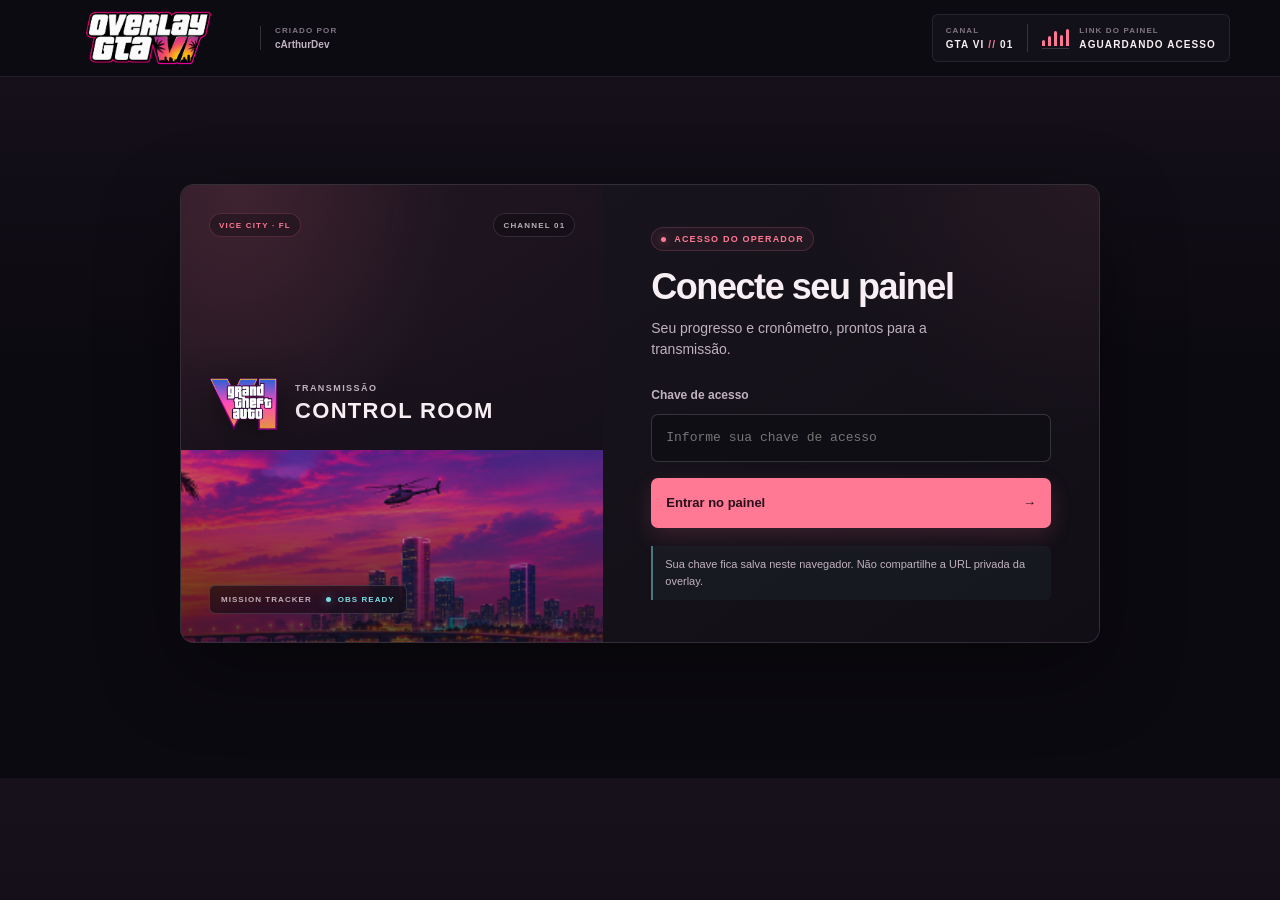
<file: index.html>
<!doctype html>
<html lang="pt-BR">
  <head>
    <meta charset="utf-8">
    <meta name="viewport" content="width=device-width, initial-scale=1">
    <meta name="theme-color" content="#101211">
    <title>Overlay GTA VI — cArthurDev | Painel</title>
    <link rel="icon" type="image/png" href="/images/logo.png">
    <link rel="stylesheet" href="/styles.css">
  </head>
  <body class="dashboard-page">
    <header class="topbar">
      <div class="topbar-inner">
        <a class="brand" href="/" aria-label="Overlay GTA VI por cArthurDev, início">
          <img class="brand-logo" src="/images/logo.png" alt="Overlay GTA VI">
          <span class="brand-author">
            <span>CRIADO POR</span>
            <strong>cArthurDev</strong>
          </span>
        </a>
        <div class="topbar-console">
          <div class="topbar-channel">
            <span class="topbar-meta-label">CANAL</span>
            <strong>GTA VI <span>//</span> 01</strong>
          </div>
          <span class="topbar-console-divider" aria-hidden="true"></span>
          <div id="topbar-signal" class="topbar-signal" data-state="waiting" role="status" aria-live="polite">
            <span class="signal-meter" aria-hidden="true"><i></i><i></i><i></i><i></i><i></i></span>
            <span class="topbar-signal-copy">
              <span class="topbar-meta-label">LINK DO PAINEL</span>
              <strong id="topbar-signal-text">AGUARDANDO ACESSO</strong>
            </span>
          </div>
        </div>
      </div>
    </header>

    <main class="dashboard-shell">
      <section id="connect-view" class="connect-view" aria-labelledby="connect-title">
        <div class="connect-art">
          <div class="connect-art-topline"><span>VICE CITY · FL</span><span>CHANNEL 01</span></div>
          <div class="connect-art-center">
            <img class="connect-art-logo" src="/images/logo-gta-vi.webp" alt="Grand Theft Auto VI" width="72" height="56">
            <div class="connect-art-title"><span>TRANSMISSÃO</span><strong>CONTROL ROOM</strong></div>
          </div>
          <div class="connect-art-footer"><span>MISSION TRACKER</span><span>OBS READY</span></div>
        </div>
        <div class="connect-content">
          <div class="eyebrow">ACESSO DO OPERADOR</div>
          <h1 id="connect-title">Conecte seu painel</h1>
          <p class="intro">Seu progresso e cronômetro, prontos para a transmissão.</p>
          <form id="connect-form" class="connect-form">
            <label for="secret-input">Chave de acesso</label>
            <input id="secret-input" name="secret" type="password" autocomplete="off" required
                   placeholder="Informe sua chave de acesso">
            <button class="button button-primary" type="submit">Entrar no painel <span aria-hidden="true">→</span></button>
            <p id="connect-error" class="form-error" role="alert" hidden></p>
          </form>
          <p class="help-note">Sua chave fica salva neste navegador. Não compartilhe a URL privada da overlay.</p>
        </div>
      </section>

      <section id="dashboard-view" hidden aria-labelledby="page-title">
        <div class="page-heading">
          <div>
            <div class="eyebrow">CONTROL ROOM <span class="heading-divider">/</span> SESSÃO ATIVA</div>
            <h1 id="page-title">Controle da transmissão</h1>
            <p class="intro">Seu progresso, atualizado na overlay do OBS.</p>
          </div>
          <button id="disconnect-button" class="button button-quiet" type="button">Trocar chave</button>
        </div>

        <nav class="dashboard-tabs" aria-label="Seções do painel">
          <button id="dashboard-tab" class="dashboard-tab is-active" type="button"
                  aria-controls="dashboard-content" aria-current="page">Painel</button>
          <button id="templates-tab" class="dashboard-tab" type="button"
                  aria-controls="templates-view">Templates</button>
        </nav>

        <div id="dashboard-content" class="dashboard-grid">
          <aside class="collaborators-column">
            <section id="collaborators-view" class="collaborators-view" aria-labelledby="collaborators-title">
              <div class="collaborators-heading">
                <div>
                  <div class="eyebrow">REDE DE TRANSMISSÃO</div>
                  <h2 id="collaborators-title">Colaboradores</h2>
                  <p class="intro">Lives e canais dos streamers que usam o projeto.</p>
                </div>
                <span id="collaborators-count" class="state-pill">0 CANAIS</span>
              </div>
              <div id="collaborators-grid" class="collaborators-grid"></div>
              <p id="collaborators-error" class="collaborators-error" role="status" aria-live="polite" hidden></p>
            </section>
          </aside>
          <div class="main-column">
            <section class="panel preview-panel" aria-labelledby="preview-title">
              <div class="panel-heading">
                <div>
                  <div class="eyebrow">PRÉVIA</div>
                  <h2 id="preview-title">Overlay no ar</h2>
                </div>
                <span id="connection-status" class="live-status"><span class="status-dot"></span> CONECTANDO</span>
              </div>
              <div class="preview-stage">
                <div class="overlay-preview overlay-template" aria-label="Prévia da overlay">
                  <img class="overlay-logo" src="/images/logo-gta-vi.webp" alt="Grand Theft Auto VI" width="64" height="48">
                  <div class="overlay-cell mission-cell">
                    <span class="overlay-label">MISSÕES</span>
                    <span id="preview-missions" class="overlay-value mission-value">00<span class="overlay-total">/23</span></span>
                  </div>
                  <div class="overlay-cell time-cell">
                    <span class="overlay-label">TEMPO TOTAL</span>
                    <span id="preview-time" class="overlay-value">00:00:00</span>
                  </div>
                </div>
                <span class="stage-caption">TEMPLATE ATIVO · PRONTO PARA O OBS</span>
              </div>
              <div class="overlay-appearance">
                <div>
                  <span class="appearance-label">COR DAS LETRAS</span>
                  <span id="text-color-value" class="appearance-value">COR SÓLIDA · #FFFFFF</span>
                </div>
                <div class="color-control">
                  <label class="gradient-toggle">
                    <input id="gradient-enabled" type="checkbox">
                    <span>Degradê</span>
                  </label>
                  <input id="text-color" type="color" value="#ffffff" aria-label="Cor das letras da overlay">
                  <input id="gradient-start" type="color" value="#b6f36b" aria-label="Primeira cor do degradê" hidden>
                  <input id="gradient-end" type="color" value="#ffffff" aria-label="Segunda cor do degradê" hidden>
                  <button id="reset-text-color" class="button button-quiet" type="button">Restaurar</button>
                </div>
              </div>
            </section>
            <section class="panel timer-panel" aria-labelledby="timer-title">
              <div class="panel-heading">
                <div>
                  <div class="eyebrow">TEMPO TOTAL JOGADO</div>
                  <h2 id="timer-title" class="timer-display" aria-live="off">00:00:00</h2>
                </div>
                <span id="timer-state" class="state-pill">PAUSADO</span>
              </div>
              <div class="button-row">
                <button id="toggle-timer" class="button button-primary" type="button">Iniciar cronômetro</button>
                <button id="reset-timer" class="button button-secondary" type="button">Zerar tempo</button>
              </div>
              <div class="timer-adjustments">
                <span class="adjustment-label">ADICIONAR AO TEMPO TOTAL</span>
                <div class="button-row">
                  <button id="add-10-min" class="button button-secondary" type="button" aria-label="Adicionar 10 minutos ao cronômetro">+10 min</button>
                  <button id="add-30-min" class="button button-secondary" type="button" aria-label="Adicionar 30 minutos ao cronômetro">+30 min</button>
                  <button id="add-1-hour" class="button button-secondary" type="button" aria-label="Adicionar 1 hora ao cronômetro">+1 hora</button>
                </div>
              </div>
              <div class="timer-adjustments">
                <span class="adjustment-label">REMOVER DO TEMPO TOTAL</span>
                <div class="button-row">
                  <button id="remove-10-min" class="button button-secondary" type="button" aria-label="Remover 10 minutos do cronômetro">−10 min</button>
                  <button id="remove-30-min" class="button button-secondary" type="button" aria-label="Remover 30 minutos do cronômetro">−30 min</button>
                  <button id="remove-1-hour" class="button button-secondary" type="button" aria-label="Remover 1 hora do cronômetro">−1 hora</button>
                </div>
              </div>
            </section>

            <section class="panel missions-panel" aria-labelledby="missions-title">
              <div class="panel-heading">
                <div>
                  <div class="eyebrow">PROGRESSO DA CAMPANHA</div>
                  <h2 id="missions-title">Missões concluídas</h2>
                </div>
                <div class="mission-count"><span id="mission-count">0</span><span class="mission-divider">/</span><span id="mission-total">23</span></div>
              </div>
              <div class="progress-track" role="progressbar" aria-label="Progresso das missões" aria-valuemin="0" aria-valuemax="23" aria-valuenow="0">
                <span id="progress-fill" class="progress-fill"></span>
              </div>
              <div class="mission-controls">
                <button id="decrement-mission" class="button button-secondary" type="button" aria-label="Desfazer uma missão">−</button>
                <button id="increment-mission" class="button button-primary mission-add" type="button">+ Missão concluída</button>
                <button id="reset-missions" class="button button-quiet" type="button">Zerar</button>
              </div>
              <form id="mission-total-form" class="target-form">
                <label for="mission-total-input">Meta de missões</label>
                <input id="mission-total-input" type="number" min="1" max="999" value="23" required>
                <button class="button button-secondary" type="submit">Salvar meta</button>
              </form>
            </section>
          </div>

          <aside class="side-column">
            <section class="panel obs-panel" aria-labelledby="obs-title">
              <div class="eyebrow">SAÍDA PARA STREAM</div>
              <h2 id="obs-title">Adicionar ao OBS</h2>
              <p>Use esta URL como uma fonte de navegador. O template escolhido e os dados acompanham o painel.</p>
              <div class="url-box">
                <span id="overlay-url" class="url-text">A URL privada aparece depois de conectar.</span>
                <button id="copy-url" class="button button-secondary copy-button" type="button" disabled>Copiar URL</button>
              </div>
              <ol class="setup-steps">
                <li>Copie a URL privada da overlay.</li>
                <li>No OBS, adicione uma <strong>Fonte de navegador</strong>.</li>
                <li>Cole a URL e use largura <strong>420</strong> × altura <strong>90</strong>.</li>
              </ol>
              <p id="copy-feedback" class="copy-feedback" role="status" aria-live="polite"></p>
            </section>

            <section class="panel details-panel" aria-labelledby="details-title">
              <div class="eyebrow">O QUE APARECE NA TELA</div>
              <h2 id="details-title">Só o essencial</h2>
              <div class="detail-line"><span class="detail-mark mission-mark">●</span><span>Missões concluídas</span></div>
              <div class="detail-line"><span class="detail-mark time-mark">◷</span><span>Tempo total jogado</span></div>
              <p class="muted-copy">Sem o contador de tempo da sessão atual.</p>
            </section>
          </aside>
        </div>
        <section id="templates-view" class="templates-view" hidden aria-labelledby="templates-title">
          <div class="templates-heading">
            <div>
              <div class="eyebrow">APARÊNCIA DA OVERLAY</div>
              <h2 id="templates-title">Escolha um template</h2>
              <p class="intro">Selecione o fundo que combina com a sua transmissão.</p>
            </div>
            <span id="template-selection-status" class="state-pill"></span>
          </div>
          <div id="template-grid" class="template-grid"></div>
          <p class="template-note">Sua escolha atualiza a prévia e a URL no Painel. Depois, copie a nova URL e substitua a da fonte no OBS.</p>
        </section>
        <p id="dashboard-error" class="dashboard-error" role="alert" hidden></p>
      </section>
    </main>
    <script src="/overlay-collaborators.js" defer></script>
    <script src="/overlay-templates.js" defer></script>
    <script src="/dashboard.js" defer></script>
  </body>
</html>
</file>
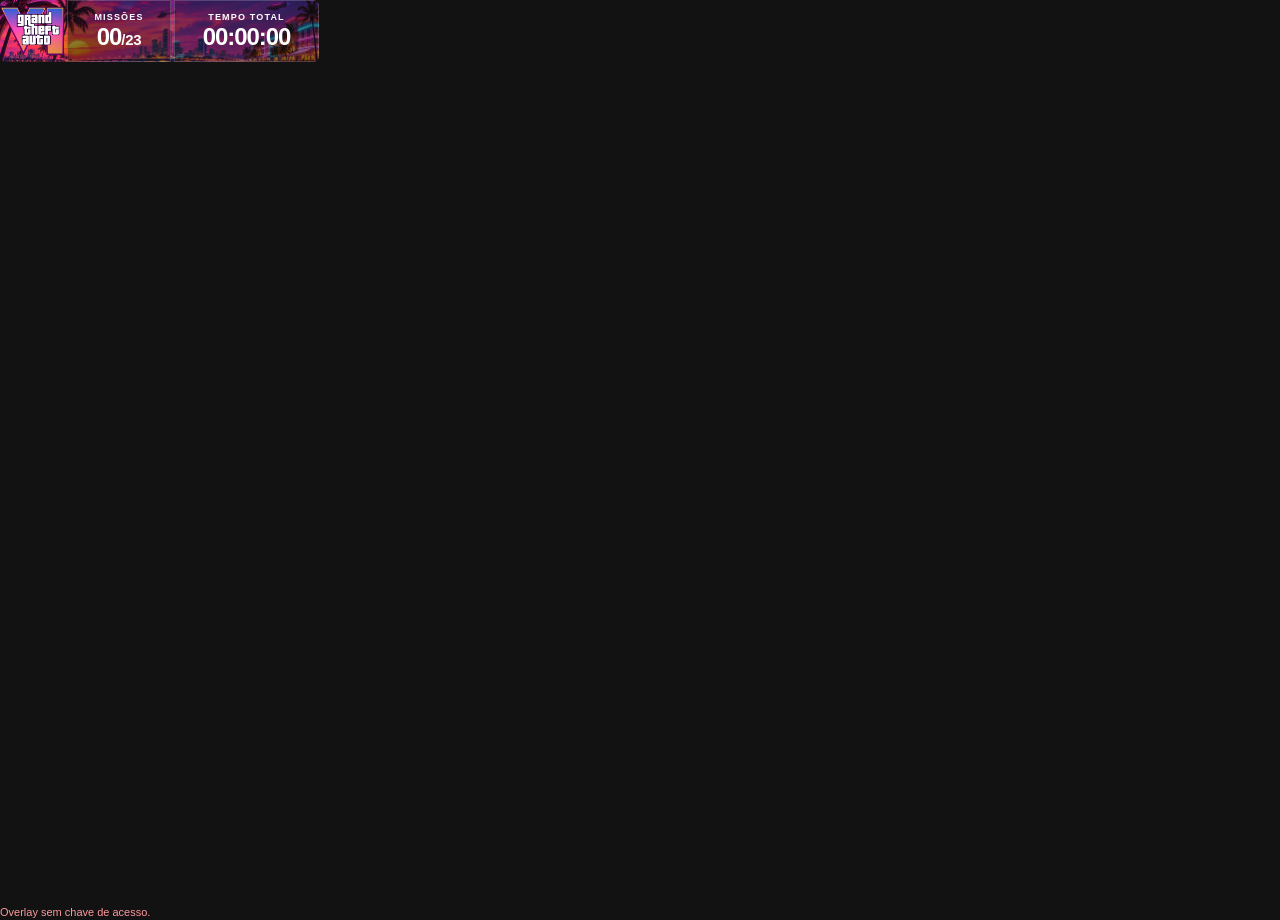
<file: overlay.html>
<!doctype html>
<html lang="pt-BR">
  <head>
    <meta charset="utf-8">
    <meta name="viewport" content="width=device-width, initial-scale=1">
    <meta name="color-scheme" content="dark">
    <title>Overlay GTA VI</title>
    <link rel="icon" type="image/png" href="/images/logo.png">
    <link rel="stylesheet" href="/styles.css">
  </head>
  <body class="overlay-page">
    <main class="overlay-root overlay-template" aria-label="Progresso da transmissão">
      <img class="overlay-logo" src="/images/logo-gta-vi.webp" alt="Grand Theft Auto VI" width="64" height="48">
      <section class="overlay-cell mission-cell" aria-label="Missões concluídas">
        <span class="overlay-label">MISSÕES</span>
        <span id="overlay-missions" class="overlay-value mission-value" aria-live="polite">00<span class="overlay-total">/23</span></span>
      </section>
      <section class="overlay-cell time-cell" aria-label="Tempo total jogado">
        <span class="overlay-label">TEMPO TOTAL</span>
        <span id="overlay-time" class="overlay-value" aria-live="off">00:00:00</span>
      </section>
      <p id="overlay-error" class="overlay-error" role="status" hidden></p>
    </main>
    <script src="/overlay-templates.js" defer></script>
    <script src="/overlay.js" defer></script>
  </body>
</html>
</file>
<file: styles.css>
:root {
  color-scheme: dark;
  --asphalt: #0c0a11;
  --surface: #15121b;
  --surface-raised: #201a27;
  --control: #100e15;
  --edge: rgba(247, 232, 241, 0.09);
  --edge-strong: rgba(247, 232, 241, 0.17);
  --paper: #f7eff3;
  --secondary: #c1b2c0;
  --muted: #827585;
  --sunset: #ff7894;
  --sunset-ink: #28101a;
  --signal-cyan: #7bdde2;
  --overlay-text: #ffffff;
  --overlay-gradient-start: #b6f36b;
  --overlay-gradient-end: #ffffff;
  --error: #ff999e;
  --space: 8px;
  font-family: "Arial Narrow", "Roboto Condensed", "Segoe UI", sans-serif;
  font-synthesis: none;
  text-rendering: optimizeLegibility;
  -webkit-font-smoothing: antialiased;
  -moz-osx-font-smoothing: grayscale;
}

* {
  box-sizing: border-box;
}

body {
  margin: 0;
  min-width: 320px;
  background: var(--asphalt);
  color: var(--paper);
}

.dashboard-page {
  background-image: linear-gradient(180deg, #17111b 0, var(--asphalt) 360px);
}

button,
input {
  font: inherit;
}

button {
  cursor: pointer;
}

button:focus-visible,
input:focus-visible {
  outline: 2px solid var(--sunset);
  outline-offset: 3px;
}

[hidden] {
  display: none !important;
}

.topbar {
  border-bottom: 1px solid var(--edge);
  background: rgba(12, 10, 17, 0.9);
}

.topbar-inner {
  width: min(1180px, calc(100% - 56px));
  min-height: 76px;
  display: flex;
  align-items: center;
  justify-content: space-between;
  gap: 24px;
  margin: 0 auto;
}

.brand {
  display: inline-flex;
  align-items: center;
  gap: 14px;
  color: var(--paper);
  text-decoration: none;
}

.brand-logo {
  width: 196px;
  height: 66px;
  display: block;
  object-fit: contain;
  object-position: left center;
}

.brand-author {
  display: grid;
  gap: 4px;
  padding-left: 14px;
  border-left: 1px solid var(--edge-strong);
}

.brand-author > span,
.topbar-meta-label {
  color: var(--muted);
  font-size: 8px;
  font-weight: 700;
  letter-spacing: 0.14em;
}

.brand-author strong {
  color: var(--secondary);
  font-size: 10px;
  font-weight: 700;
}

.topbar-console {
  display: flex;
  align-items: center;
  gap: 14px;
  padding: 9px 13px;
  border: 1px solid var(--edge);
  border-radius: 6px;
  background: rgba(21, 18, 27, 0.8);
}

.topbar-channel,
.topbar-signal-copy {
  display: grid;
  gap: 4px;
}

.topbar-channel strong,
.topbar-signal-copy > strong {
  color: var(--paper);
  font-size: 10px;
  font-weight: 750;
  letter-spacing: 0.11em;
  white-space: nowrap;
}

.topbar-channel strong span {
  color: var(--sunset);
}

.topbar-console-divider {
  width: 1px;
  height: 28px;
  background: var(--edge-strong);
}

.topbar-signal {
  display: flex;
  align-items: center;
  gap: 10px;
}

.signal-meter {
  height: 22px;
  display: flex;
  align-items: flex-end;
  gap: 3px;
  padding-bottom: 2px;
  border-bottom: 1px solid var(--edge-strong);
}

.signal-meter i {
  width: 3px;
  display: block;
  border-radius: 2px 2px 0 0;
  background: var(--muted);
  transition: background-color 160ms ease-out;
}

.signal-meter i:nth-child(1) { height: 6px; }
.signal-meter i:nth-child(2) { height: 10px; }
.signal-meter i:nth-child(3) { height: 15px; }
.signal-meter i:nth-child(4) { height: 11px; }
.signal-meter i:nth-child(5) { height: 17px; }

.topbar-signal[data-state="waiting"] .signal-meter i {
  background: var(--sunset);
}

.topbar-signal[data-state="connected"] .signal-meter i {
  background: var(--signal-cyan);
}

.topbar-signal[data-state="offline"] .signal-meter i {
  background: var(--error);
}

.eyebrow,
.live-status,
.state-pill,
.stage-caption {
  font-size: 10px;
  font-weight: 700;
  letter-spacing: 0.13em;
}

.status-dot {
  width: 7px;
  height: 7px;
  display: inline-block;
  border-radius: 50%;
  background: var(--sunset);
  box-shadow: 0 0 10px rgba(255, 120, 148, 0.42);
}

.dashboard-shell {
  width: min(1180px, calc(100% - 56px));
  margin: 0 auto;
  padding: 44px 0 72px;
}

.page-heading,
.panel-heading {
  display: flex;
  align-items: center;
  justify-content: space-between;
  gap: 20px;
}

.page-heading {
  margin-bottom: 30px;
}

.page-heading .button-quiet {
  flex-shrink: 0;
  white-space: nowrap;
}

.dashboard-tabs {
  display: flex;
  gap: 4px;
  margin: -8px 0 22px;
  border-bottom: 1px solid var(--edge);
}

.dashboard-tab {
  min-height: 42px;
  padding: 0 14px;
  border: 0;
  border-bottom: 2px solid transparent;
  background: transparent;
  color: var(--secondary);
  font-size: 13px;
  font-weight: 650;
}

.dashboard-tab:hover {
  color: var(--paper);
}

.dashboard-tab.is-active {
  border-bottom-color: var(--sunset);
  color: var(--sunset);
}

.eyebrow {
  margin-bottom: 9px;
  color: var(--muted);
}

.page-heading .eyebrow {
  color: var(--sunset);
}

.heading-divider {
  padding: 0 4px;
  color: var(--muted);
}

h1,
h2,
p {
  margin-top: 0;
}

h1 {
  margin-bottom: 8px;
  font-size: clamp(30px, 3.2vw, 38px);
  line-height: 1.1;
  letter-spacing: -0.04em;
  font-weight: 760;
  text-wrap: balance;
}

h2 {
  margin-bottom: 0;
  font-size: 17px;
  font-weight: 650;
  letter-spacing: -0.02em;
}

.intro {
  margin-bottom: 0;
  color: var(--secondary);
  font-size: 14px;
  line-height: 1.5;
}

.collaborators-column .collaborators-heading {
  flex-direction: column;
  gap: 12px;
}

.collaborators-column {
  min-width: 0;
}

.collaborators-column .collaborators-grid {
  grid-template-columns: 1fr;
}

.dashboard-grid {
  display: grid;
  grid-template-columns: minmax(210px, 0.72fr) minmax(0, 1.42fr) minmax(280px, 0.78fr);
  align-items: start;
  gap: 18px;
}

.main-column,
.side-column {
  min-width: 0;
  display: grid;
  gap: 16px;
}

.panel {
  min-width: 0;
  padding: 22px;
  border: 1px solid var(--edge);
  border-radius: 8px;
  background: linear-gradient(145deg, rgba(28, 22, 33, 0.96), rgba(19, 16, 24, 0.98));
  box-shadow: inset 0 1px 0 rgba(255, 242, 248, 0.025);
}

.panel-heading {
  margin-bottom: 20px;
}

.panel-heading .eyebrow {
  margin-bottom: 6px;
}

.preview-panel {
  padding-bottom: 18px;
  border-color: rgba(255, 120, 148, 0.19);
  background: linear-gradient(145deg, rgba(37, 24, 38, 0.94), rgba(20, 16, 25, 0.98));
}

.timer-panel {
  border-top-color: rgba(123, 221, 226, 0.26);
}

.missions-panel {
  border-top-color: rgba(255, 120, 148, 0.24);
}

.obs-panel {
  border-left: 2px solid rgba(123, 221, 226, 0.38);
}

.overlay-appearance {
  display: flex;
  align-items: center;
  justify-content: space-between;
  gap: 16px;
  margin-top: 14px;
  padding-top: 14px;
  border-top: 1px solid var(--edge);
}

.appearance-label,
.appearance-value {
  display: block;
}

.appearance-label {
  margin-bottom: 4px;
  color: var(--muted);
  font-size: 9px;
  font-weight: 700;
  letter-spacing: 0.13em;
}

.appearance-value {
  color: var(--secondary);
  font-family: Consolas, "Courier New", monospace;
  font-size: 12px;
}

.color-control {
  display: flex;
  align-items: center;
  gap: 8px;
}

.gradient-toggle {
  min-height: 40px;
  display: inline-flex;
  align-items: center;
  gap: 7px;
  color: var(--secondary);
  font-size: 12px;
  cursor: pointer;
}

.gradient-toggle input {
  width: 16px;
  height: 16px;
  accent-color: var(--sunset);
}

.color-control input[type="color"] {
  width: 44px;
  height: 40px;
  padding: 4px;
  border: 1px solid var(--edge-strong);
  border-radius: 5px;
  background: var(--control);
  cursor: pointer;
}

.color-control input[type="color"]::-webkit-color-swatch-wrapper {
  padding: 0;
}

.color-control input[type="color"]::-webkit-color-swatch,
.color-control input[type="color"]::-moz-color-swatch {
  border: 0;
  border-radius: 2px;
}

.color-control .button {
  min-height: 40px;
}

.overlay-gradient .overlay-label,
.overlay-gradient .overlay-value,
.overlay-gradient .overlay-total,
.overlay-gradient .mission-value {
  background: linear-gradient(90deg, var(--overlay-gradient-start), var(--overlay-gradient-end));
  -webkit-background-clip: text;
  background-clip: text;
  color: transparent;
  -webkit-text-fill-color: transparent;
}

.live-status {
  display: inline-flex;
  align-items: center;
  gap: 8px;
  color: var(--secondary);
  font-size: 9px;
}

.live-status .status-dot {
  background: var(--signal-cyan);
  box-shadow: 0 0 10px rgba(123, 221, 226, 0.4);
}

.live-status.is-offline {
  color: var(--error);
}

.status-dot-off {
  background: var(--error);
  box-shadow: none;
}

.preview-stage {
  min-height: 150px;
  display: flex;
  flex-direction: column;
  align-items: center;
  justify-content: center;
  gap: 16px;
  border: 1px solid rgba(247, 232, 241, 0.07);
  border-radius: 6px;
  background-color: #0c0a11;
  background-image: linear-gradient(rgba(247, 232, 241, 0.025) 1px, transparent 1px),
    linear-gradient(90deg, rgba(247, 232, 241, 0.025) 1px, transparent 1px);
  background-size: 24px 24px;
}

.overlay-preview,
.overlay-root {
  display: flex;
  align-items: stretch;
  gap: 3px;
  width: max-content;
  max-width: 100%;
}

.overlay-cell {
  min-height: 63px;
  display: flex;
  flex-direction: column;
  align-items: center;
  justify-content: center;
  padding: 7px 12px 8px;
  border: 1px solid rgba(255, 255, 255, 0.08);
  background: rgba(9, 11, 10, 0.94);
  box-shadow: 0 3px 12px rgba(0, 0, 0, 0.26);
}

.mission-cell {
  min-width: 104px;
}

.time-cell {
  min-width: 145px;
}

.overlay-label {
  margin-bottom: 2px;
  color: var(--overlay-text);
  font-size: 9px;
  font-weight: 800;
  letter-spacing: 0.13em;
  line-height: 1.2;
}

.overlay-value {
  color: var(--overlay-text);
  font-size: 24px;
  font-weight: 800;
  line-height: 1;
  letter-spacing: -0.045em;
  font-variant-numeric: tabular-nums;
  white-space: nowrap;
}

.mission-value {
  color: var(--overlay-text);
}

.overlay-total {
  color: var(--overlay-text);
  font-size: 15px;
  letter-spacing: -0.02em;
}

.stage-caption {
  color: var(--signal-cyan);
  font-size: 8px;
}

.timer-display {
  margin-top: 8px;
  color: var(--sunset);
  font-size: clamp(34px, 5vw, 46px);
  font-weight: 750;
  line-height: 1;
  letter-spacing: -0.06em;
  font-variant-numeric: tabular-nums;
}

.state-pill {
  padding: 7px 9px;
  border: 1px solid var(--edge);
  border-radius: 4px;
  color: var(--secondary);
  font-size: 9px;
}

.state-pill.is-running {
  border-color: rgba(123, 221, 226, 0.28);
  color: var(--signal-cyan);
}

.button-row,
.mission-controls {
  display: flex;
  align-items: center;
  gap: 9px;
}

.timer-adjustments {
  display: grid;
  gap: 9px;
  margin-top: 17px;
  padding-top: 15px;
  border-top: 1px solid var(--edge);
}

.adjustment-label {
  color: var(--muted);
  font-size: 9px;
  font-weight: 700;
  letter-spacing: 0.13em;
}

.button {
  min-height: 40px;
  display: inline-flex;
  align-items: center;
  justify-content: center;
  gap: 9px;
  padding: 0 14px;
  border: 1px solid transparent;
  border-radius: 5px;
  font-size: 13px;
  font-weight: 650;
  transition: background-color 140ms ease-out, border-color 140ms ease-out, color 140ms ease-out, transform 140ms ease-out;
}

.button:active {
  transform: scale(0.98);
}

.button:disabled {
  cursor: not-allowed;
  opacity: 0.45;
}

.button-primary {
  background: var(--sunset);
  color: var(--sunset-ink);
}

.button-primary:hover:not(:disabled) {
  background: #ff91a5;
}

.button-secondary {
  border-color: var(--edge-strong);
  background: var(--surface-raised);
  color: var(--paper);
}

.button-secondary:hover:not(:disabled) {
  border-color: rgba(247, 232, 241, 0.28);
  background: #2a2130;
}

.button-quiet {
  border-color: transparent;
  background: transparent;
  color: var(--secondary);
}

.button-quiet:hover:not(:disabled) {
  color: var(--paper);
}

.mission-count {
  display: flex;
  align-items: baseline;
  gap: 5px;
  color: var(--sunset);
  font-size: 28px;
  font-weight: 750;
  letter-spacing: -0.055em;
  font-variant-numeric: tabular-nums;
}

.mission-divider {
  color: var(--muted);
  font-size: 18px;
  font-weight: 400;
}

.progress-track {
  height: 4px;
  overflow: hidden;
  margin: -4px 0 18px;
  border-radius: 10px;
  background: #2b2430;
}

.progress-fill {
  width: 0;
  height: 100%;
  display: block;
  border-radius: inherit;
  background: linear-gradient(90deg, var(--sunset), #f2ad85);
  transition: width 180ms ease-out;
}

.mission-add {
  flex: 1;
}

.mission-controls .button:first-child {
  width: 42px;
  padding: 0;
  font-size: 19px;
}

.target-form {
  display: flex;
  align-items: center;
  gap: 9px;
  margin-top: 20px;
  padding-top: 16px;
  border-top: 1px solid var(--edge);
}

.target-form label {
  flex: 1;
  color: var(--secondary);
  font-size: 12px;
}

.target-form input,
.connect-form input {
  min-height: 40px;
  border: 1px solid var(--edge-strong);
  border-radius: 5px;
  background: var(--control);
  color: var(--paper);
}

.target-form input {
  width: 72px;
  padding: 0 10px;
  font-variant-numeric: tabular-nums;
}

.target-form .button {
  padding: 0 11px;
  font-size: 12px;
}

.obs-panel h2,
.details-panel h2 {
  margin-bottom: 10px;
}

.obs-panel > p,
.muted-copy {
  color: var(--secondary);
  font-size: 13px;
  line-height: 1.55;
}

.url-box {
  display: grid;
  gap: 9px;
  margin: 18px 0 17px;
  padding: 10px;
  border: 1px solid var(--edge);
  border-radius: 6px;
  background: var(--control);
}

.url-text {
  overflow: hidden;
  color: var(--secondary);
  font-family: Consolas, "Courier New", monospace;
  font-size: 11px;
  line-height: 1.5;
  text-overflow: ellipsis;
  overflow-wrap: anywhere;
}

.copy-button {
  width: 100%;
}

.setup-steps {
  display: grid;
  gap: 10px;
  margin: 0;
  padding-left: 18px;
  color: var(--secondary);
  font-size: 12px;
  line-height: 1.45;
}

.setup-steps strong {
  color: var(--paper);
  font-weight: 600;
}

.copy-feedback {
  min-height: 16px;
  margin: 12px 0 0;
  color: var(--signal-cyan);
  font-size: 11px;
}

.detail-line {
  display: flex;
  align-items: center;
  gap: 10px;
  margin-top: 14px;
  color: var(--secondary);
  font-size: 13px;
}

.detail-mark {
  width: 18px;
  color: var(--sunset);
  text-align: center;
}

.time-mark {
  color: var(--signal-cyan);
  font-size: 17px;
}

.muted-copy {
  margin: 16px 0 0;
  color: var(--muted);
  font-size: 11px;
}

.dashboard-error,
.form-error {
  color: var(--error);
  font-size: 13px;
  line-height: 1.45;
}

.dashboard-error {
  margin: 16px 0 0;
}

.connect-view {
  width: min(920px, 100%);
  min-height: 420px;
  display: grid;
  grid-template-columns: minmax(0, 0.92fr) minmax(360px, 1.08fr);
  overflow: hidden;
  margin: clamp(24px, 7vh, 68px) auto;
  border: 1px solid rgba(255, 232, 241, 0.13);
  border-radius: 14px;
  background: var(--surface);
  box-shadow: 0 28px 80px rgba(0, 0, 0, 0.42), inset 0 1px 0 rgba(255, 255, 255, 0.035);
}

.connect-art {
  position: relative;
  z-index: 0;
  isolation: isolate;
  min-height: 420px;
  display: flex;
  flex-direction: column;
  justify-content: space-between;
  overflow: hidden;
  padding: 28px;
  background:
    radial-gradient(ellipse at 14% 0%, rgba(255, 120, 148, 0.16), transparent 42%),
    linear-gradient(145deg, #251722, #15111b 78%);
}

.connect-art::before {
  position: absolute;
  z-index: -1;
  inset: 0;
  background-image: linear-gradient(180deg, rgba(21, 18, 27, 0.16) 0%, rgba(21, 18, 27, 0.08) 34%, rgba(12, 10, 17, 0.28) 68%, rgba(12, 10, 17, 0.72)),
    url("/templates/template-1.png");
  background-position: center, center bottom;
  background-repeat: no-repeat;
  background-size: 100% 100%, auto 42%;
  content: "";
}

.connect-art-topline,
.connect-art-footer {
  position: relative;
  z-index: 1;
  display: flex;
  align-items: center;
  justify-content: space-between;
  gap: 12px;
  color: rgba(247, 239, 243, 0.72);
  font-size: 9px;
  font-weight: 700;
  letter-spacing: 0.13em;
}

.connect-art-topline span {
  min-height: 24px;
  display: inline-flex;
  align-items: center;
  padding: 0 9px;
  border: 1px solid rgba(247, 239, 243, 0.12);
  border-radius: 999px;
  background: rgba(12, 10, 17, 0.34);
  backdrop-filter: blur(8px);
  font-size: 8px;
}

.connect-art-topline span:first-child {
  color: var(--sunset);
  border-color: rgba(255, 120, 148, 0.2);
}

.connect-art-center {
  position: relative;
  z-index: 1;
  display: flex;
  align-items: center;
  gap: 18px;
  margin: 16px 0 30px;
}

.connect-art-logo {
  width: 68px;
  height: 76px;
  object-fit: contain;
  filter: drop-shadow(0 6px 18px rgba(0, 0, 0, 0.48));
}

.connect-art-title {
  display: grid;
  gap: 5px;
  color: var(--secondary);
  font-size: 9px;
  font-weight: 700;
  letter-spacing: 0.16em;
}

.connect-art-title strong {
  color: var(--paper);
  font-size: clamp(17px, 2vw, 22px);
  letter-spacing: 0.06em;
}

.connect-art-footer {
  justify-content: flex-start;
  gap: 14px;
  width: fit-content;
  max-width: 100%;
  padding: 9px 11px;
  border: 1px solid rgba(247, 239, 243, 0.15);
  border-radius: 6px;
  background: rgba(12, 10, 17, 0.58);
  backdrop-filter: blur(8px);
  color: rgba(247, 239, 243, 0.72);
  font-size: 8px;
}

.connect-art-footer span + span {
  display: inline-flex;
  align-items: center;
  color: var(--signal-cyan);
}

.connect-art-footer span + span::before {
  width: 5px;
  height: 5px;
  margin-right: 7px;
  border-radius: 50%;
  background: var(--signal-cyan);
  box-shadow: 0 0 10px rgba(123, 221, 226, 0.52);
  content: "";
}

.connect-content {
  display: flex;
  flex-direction: column;
  justify-content: center;
  padding: 42px clamp(28px, 4vw, 48px);
  background:
    radial-gradient(ellipse at 100% 0%, rgba(255, 120, 148, 0.075), transparent 40%),
    linear-gradient(145deg, rgba(24, 20, 29, 0.96), rgba(17, 14, 21, 0.98));
}

.connect-content > .eyebrow {
  align-self: flex-start;
  display: inline-flex;
  align-items: center;
  gap: 8px;
  margin-bottom: 16px;
  padding: 6px 9px;
  border: 1px solid rgba(255, 120, 148, 0.18);
  border-radius: 999px;
  background: rgba(255, 120, 148, 0.055);
  color: var(--sunset);
  font-size: 9px;
}

.connect-content > .eyebrow::before {
  width: 5px;
  height: 5px;
  border-radius: 50%;
  background: var(--sunset);
  box-shadow: 0 0 9px rgba(255, 120, 148, 0.58);
  content: "";
}

.connect-view h1 {
  margin-bottom: 11px;
  font-size: clamp(30px, 3vw, 36px);
}

.connect-view .intro {
  max-width: 36ch;
}

.connect-form {
  display: grid;
  gap: 12px;
  margin-top: 28px;
}

.connect-form label {
  color: var(--secondary);
  font-size: 12px;
  font-weight: 600;
}

.connect-form input {
  width: 100%;
  min-height: 48px;
  padding: 0 14px;
  border-radius: 7px;
  font-family: Consolas, "Courier New", monospace;
  font-size: 13px;
  transition: border-color 150ms ease-out, box-shadow 150ms ease-out;
}

.connect-form input:hover:not(:focus-visible) {
  border-color: rgba(247, 232, 241, 0.28);
}

.connect-form .button {
  min-height: 50px;
  justify-content: space-between;
  margin-top: 4px;
  border-radius: 7px;
}

.connect-form .button-primary {
  box-shadow: 0 8px 22px rgba(255, 120, 148, 0.16);
}

.connect-form .button-primary:hover:not(:disabled) {
  box-shadow: 0 10px 26px rgba(255, 120, 148, 0.24);
}

.connect-form .form-error {
  margin: 2px 0 0;
}

.help-note {
  margin: 18px 0 0;
  padding: 10px 12px;
  border-left: 2px solid rgba(123, 221, 226, 0.48);
  border-radius: 0 6px 6px 0;
  background: rgba(123, 221, 226, 0.045);
  color: var(--secondary);
  font-size: 11px;
  line-height: 1.55;
}

.overlay-page {
  width: max-content;
  min-width: 0;
  min-height: 0;
  overflow: hidden;
  background: transparent;
}

.overlay-root {
  gap: 3px;
}

.overlay-template {
  overflow: hidden;
  border-radius: 6px;
  background-color: var(--asphalt);
  background-image: var(--template-background, url("/templates/template-1.png"));
  background-position: center;
  background-size: 100% 100%;
}

.overlay-template .overlay-cell {
  border-color: rgba(255, 255, 255, 0.18);
  background: rgba(9, 11, 10, 0.48);
}

.templates-view {
  padding: 22px;
  border: 1px solid var(--edge);
  border-radius: 9px;
  background: var(--surface);
}

.templates-heading {
  display: flex;
  align-items: flex-start;
  justify-content: space-between;
  gap: 20px;
  margin-bottom: 20px;
}

.templates-heading h2 {
  margin-bottom: 8px;
}

.template-grid {
  display: grid;
  grid-template-columns: repeat(auto-fill, minmax(230px, 1fr));
  gap: 12px;
}

.template-card {
  min-width: 0;
  display: grid;
  gap: 11px;
  padding: 10px;
  border: 1px solid var(--edge);
  border-radius: 7px;
  background: var(--control);
  color: var(--paper);
  text-align: left;
  transition: border-color 140ms ease-out, background-color 140ms ease-out;
}

.template-card:hover {
  border-color: var(--edge-strong);
  background: var(--surface-raised);
}

.template-card.is-selected {
  border-color: rgba(255, 120, 148, 0.72);
  box-shadow: 0 0 0 1px rgba(255, 120, 148, 0.16);
}

.template-card-art {
  display: block;
  aspect-ratio: 640 / 126;
  border-radius: 4px;
  background-color: var(--surface-raised);
  background-image: var(--template-image);
  background-position: center;
  background-size: cover;
}

.template-card-meta {
  display: flex;
  align-items: center;
  justify-content: space-between;
  gap: 8px;
}

.template-card-name {
  font-size: 13px;
  font-weight: 700;
}

.template-card-state {
  color: var(--muted);
  font-size: 9px;
  font-weight: 700;
  letter-spacing: 0.08em;
}

.template-card.is-selected .template-card-state {
  color: var(--sunset);
}

.template-card-description {
  margin: -6px 0 0;
  color: var(--secondary);
  font-size: 11px;
  line-height: 1.4;
}

.template-note {
  margin: 18px 0 0;
  color: var(--muted);
  font-size: 11px;
  line-height: 1.5;
}

.collaborators-view {
  padding: 22px;
  border: 1px solid var(--edge);
  border-radius: 9px;
  background: var(--surface);
}

.collaborators-heading {
  display: flex;
  align-items: flex-start;
  justify-content: space-between;
  gap: 20px;
  margin-bottom: 20px;
}

.collaborators-heading h2 {
  margin-bottom: 8px;
}

.collaborators-grid {
  display: grid;
  grid-template-columns: repeat(auto-fill, minmax(210px, 1fr));
  gap: 12px;
}

.collaborators-error {
  margin: 12px 0 0;
  color: var(--muted);
  font-size: 11px;
  line-height: 1.45;
}

.collaborator-card {
  min-width: 0;
  display: grid;
  grid-template-columns: minmax(0, 1fr) auto;
  align-items: center;
  gap: 12px;
  padding: 14px;
  border: 1px solid var(--edge);
  border-radius: 7px;
  background: var(--control);
}

.collaborator-preview {
  width: 100%;
  aspect-ratio: 16 / 9;
  grid-column: 1 / -1;
  border: 1px solid var(--edge);
  border-radius: 6px;
  background: #08070b;
}

.collaborator-card:hover {
  border-color: rgba(255, 120, 148, 0.28);
  background: var(--surface-raised);
}

.collaborator-identity {
  min-width: 0;
  display: flex;
  align-items: center;
  gap: 11px;
}

.collaborator-mark {
  position: relative;
  overflow: hidden;
  width: 38px;
  height: 38px;
  flex: 0 0 38px;
  display: grid;
  place-items: center;
  border: 1px solid rgba(255, 120, 148, 0.42);
  border-radius: 50%;
  background: rgba(255, 120, 148, 0.08);
  color: var(--sunset);
  font-size: 11px;
  font-weight: 800;
  letter-spacing: 0.04em;
}

.collaborator-avatar {
  position: absolute;
  inset: 0;
  width: 100%;
  height: 100%;
  display: none;
  object-fit: cover;
}

.collaborator-mark.has-avatar .collaborator-avatar {
  display: block;
}

.collaborator-mark.has-avatar .collaborator-initials {
  display: none;
}

.collaborator-person {
  min-width: 0;
  display: grid;
  gap: 4px;
}

.collaborator-person h3 {
  overflow: hidden;
  margin: 0;
  color: var(--paper);
  font-size: 13px;
  line-height: 1.2;
  text-overflow: ellipsis;
  white-space: nowrap;
}

.collaborator-person span {
  color: var(--signal-cyan);
  font-size: 9px;
  font-weight: 700;
  letter-spacing: 0.11em;
}

.collaborator-link {
  min-height: 38px;
  display: inline-flex;
  align-items: center;
  justify-content: center;
  padding: 0 11px;
  border: 1px solid var(--edge-strong);
  border-radius: 5px;
  background: var(--surface-raised);
  color: var(--paper);
  font-size: 11px;
  font-weight: 700;
  text-decoration: none;
}

.collaborator-link:hover {
  border-color: rgba(255, 120, 148, 0.4);
  color: var(--sunset);
}

.collaborators-empty {
  grid-column: 1 / -1;
  min-height: 110px;
  display: grid;
  place-content: center;
  gap: 7px;
  border: 1px dashed var(--edge-strong);
  border-radius: 7px;
  color: var(--secondary);
  text-align: center;
}

.collaborators-empty strong {
  color: var(--paper);
  font-size: 13px;
}

.collaborators-empty span {
  color: var(--muted);
  font-size: 11px;
}

.overlay-root .overlay-cell {
  min-height: 62px;
}

.overlay-logo {
  width: 64px;
  height: 48px;
  flex: 0 0 auto;
  align-self: center;
  object-fit: contain;
  animation: logo-breathe 3.2s ease-in-out infinite;
}

@keyframes logo-breathe {
  0%,
  100% {
    opacity: 0.94;
    transform: scale(1);
  }

  50% {
    opacity: 1;
    transform: scale(1.04);
  }
}

.overlay-error {
  position: absolute;
  top: 100%;
  left: 0;
  margin: 5px 0 0;
  color: var(--error);
  font: 11px/1.4 "Segoe UI", sans-serif;
  white-space: nowrap;
}

@media (max-width: 800px) {
  .topbar-inner {
    width: min(100% - 32px, 600px);
  }

  .dashboard-shell {
    width: min(100% - 32px, 600px);
    padding-top: 34px;
  }

  .dashboard-grid {
    grid-template-columns: minmax(0, 1fr);
  }

  .connect-view {
    width: min(560px, 100%);
    grid-template-columns: 1fr;
  }

  .connect-art {
    min-height: 230px;
  }

  .connect-art::before {
    background-size: 100% 100%, 100% auto;
  }

  .connect-content {
    padding: 30px;
  }
}

@media (min-width: 801px) and (max-width: 1000px) {
  .dashboard-grid {
    grid-template-columns: minmax(210px, 0.72fr) minmax(0, 2.8fr);
  }

  .side-column {
    grid-column: 2;
  }
}

@media (max-width: 480px) {
  .topbar-inner {
    width: calc(100% - 24px);
    min-height: 68px;
    gap: 10px;
  }

  .brand {
    gap: 9px;
  }

  .brand-logo {
    width: clamp(128px, 42vw, 164px);
    height: auto;
    max-height: 56px;
  }

  .brand-author {
    display: none;
  }

  .topbar-console {
    gap: 0;
    padding: 7px 8px;
  }

  .topbar-channel,
  .topbar-console-divider {
    display: none;
  }

  .topbar-signal {
    gap: 7px;
  }

  .topbar-meta-label {
    font-size: 7px;
    letter-spacing: 0.1em;
  }

  .topbar-signal-copy > strong {
    font-size: 8px;
    letter-spacing: 0.05em;
  }

  .signal-meter {
    gap: 2px;
  }

  .dashboard-shell {
    width: calc(100% - 24px);
  }

  .page-heading {
    align-items: flex-start;
  }

  .panel {
    padding: 17px;
  }

  .connect-view {
    margin: 20px auto;
  }

  .connect-art {
    min-height: 205px;
    padding: 20px;
  }

  .connect-art-center {
    gap: 12px;
  }

  .connect-art-logo {
    width: 58px;
    height: 64px;
  }

  .connect-art-title strong {
    font-size: clamp(14px, 4vw, 17px);
    white-space: nowrap;
  }

  .connect-content {
    padding: 24px;
  }

  .templates-view {
    padding: 17px;
  }

  .templates-heading {
    flex-direction: column;
    gap: 12px;
  }

  .collaborators-view {
    padding: 17px;
  }

  .collaborators-heading {
    flex-direction: column;
    gap: 12px;
  }

  .collaborators-grid {
    grid-template-columns: 1fr;
  }

  .collaborator-card {
    grid-template-columns: minmax(0, 1fr) auto;
  }

  .target-form {
    flex-wrap: wrap;
  }

  .target-form label {
    flex-basis: calc(100% - 100px);
  }
}

@media (max-width: 360px) {
  body {
    min-width: 0;
  }

  .brand-logo {
    width: clamp(112px, 42vw, 134px);
  }

  .signal-meter {
    display: none;
  }
}

@media (prefers-reduced-motion: reduce) {
  .overlay-logo {
    animation: none;
  }

  *,
  *::before,
  *::after {
    scroll-behavior: auto !important;
    transition-duration: 0.01ms !important;
  }
}
</file>
